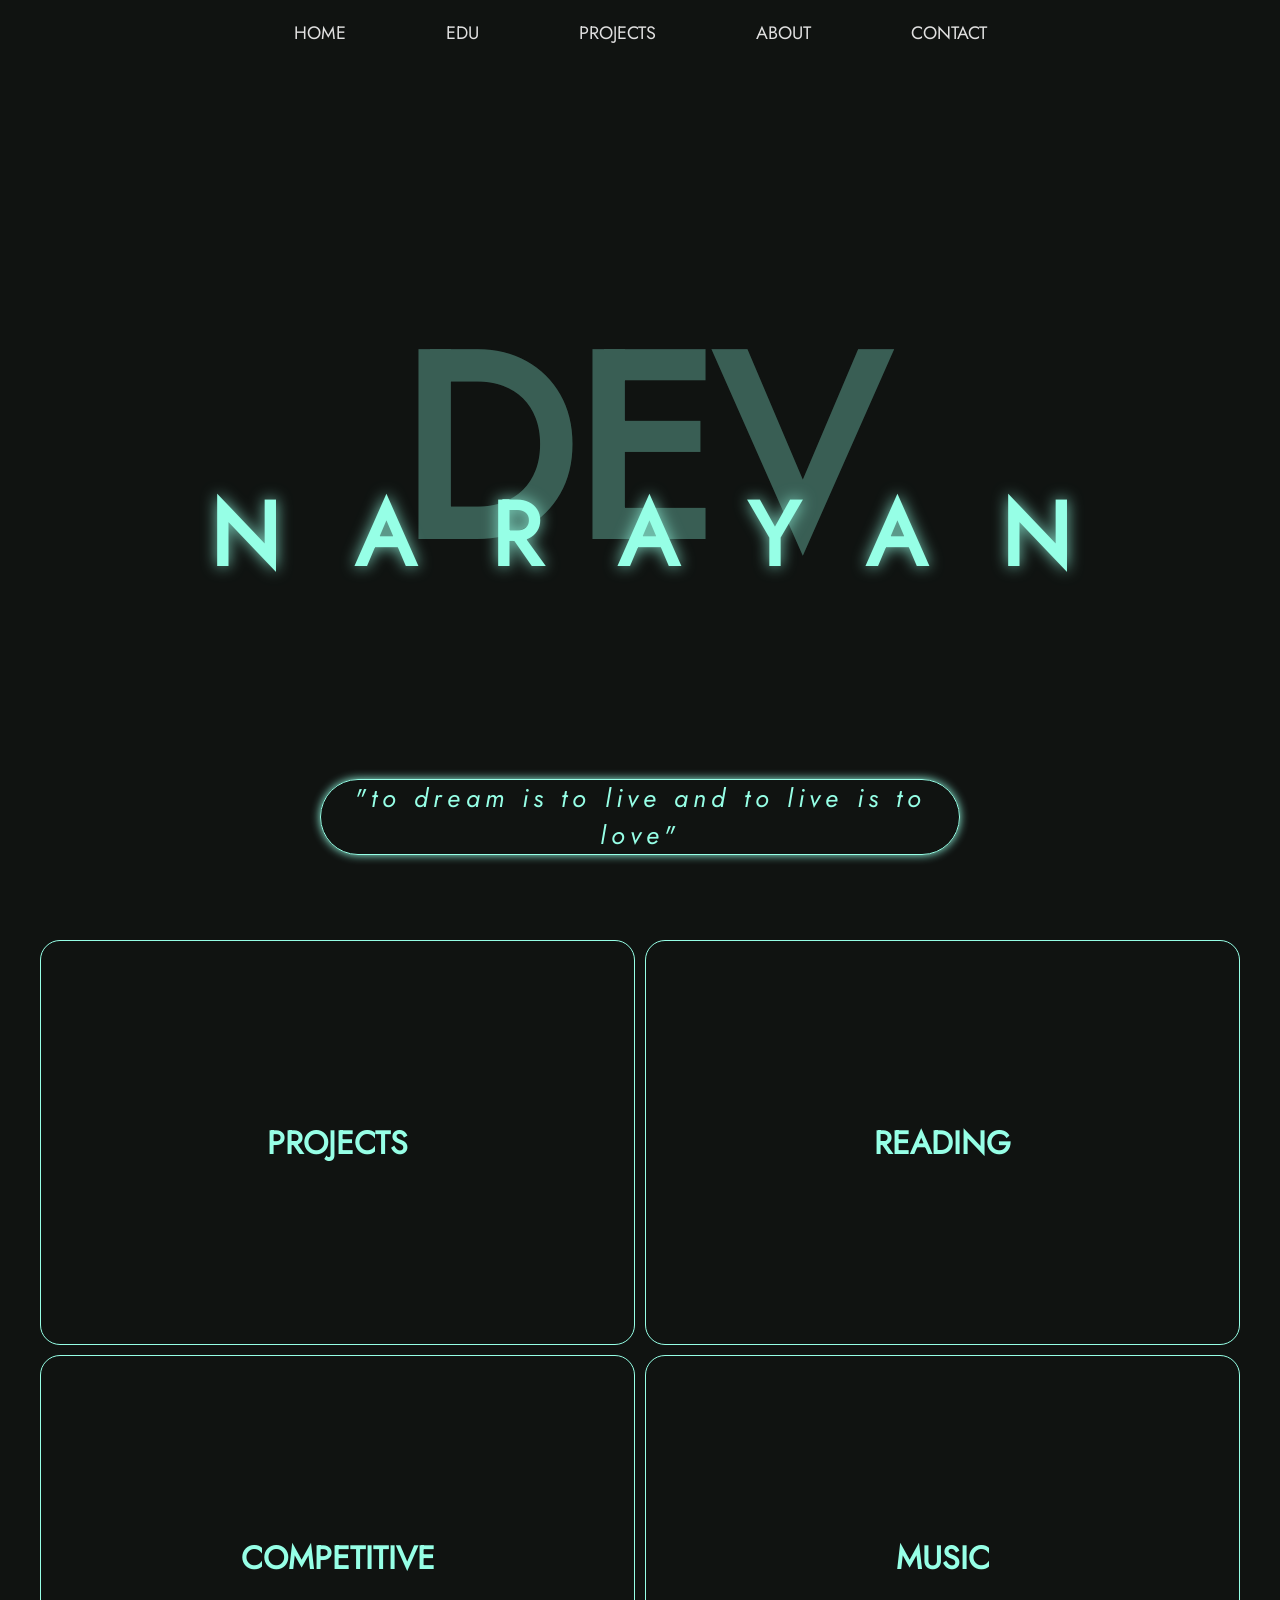
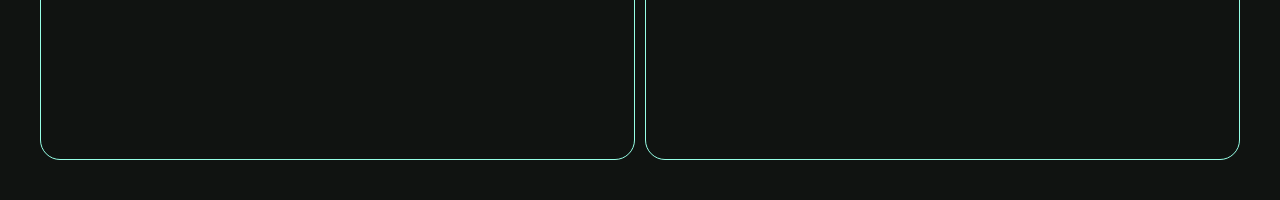
<file: docs/index.html>
<!DOCTYPE html>
<html lang="en">
<head>
    <meta charset="UTF-8">
    <link rel="stylesheet" href="style.css">
    <meta name="viewport" content="width=device-width, initial-scale=1.0">
    <title>Dev Narayan U </title>
</head>
<body class="home-page"></body>
    <nav class="nav">
        <ul class="links">
            <li>
                <a class ="linkin" href="index.html">HOME</a>

            </li>
            <li>
                <a class="linkin" href="edu.html">EDU</a>
            </li>
            <li>
                <a href="projects.html" class="linkin">PROJECTS</a>
            </li>
            <li>
                <a href="about.html" class="linkin">ABOUT</a>
            </li>
            <li>
                <a href="contact.html" class="linkin">CONTACT</a>

            </li>

        </ul>
    </nav>
    <div class="home">
        <div class="DEV">
            <h1 class="h1dev">DEV</h1>

        </div>
        <div class="U">
            <h1 class="h1u" style="display:flex;justify-content: center;color: #E0E0E0;">
                <sub>_</sub><sup>-</sup>!|!<sup>-</sup><sub>_</sub>
            </h1>
        </div>
        <div class="NARAYAN">
            <h1 class="h1narayan">
                NARAYAN
            </h1>
        </div>
        <div id="scroll"></div>
        <div class="hquote">
            <p class="quote">"to dream is to live and to live is to love"
                
            </p>

        </div>
    </div>
    <div class="home2">    
        <div class="box1">
        <h1>
            PROJECTS
        </h1>
        </div>
         <div class="box2">
<h1>READING</h1>
        </div>
        
        <div class="box3">
          <h1>COMPETITIVE</h1>  
        </div>
        <div class="box4">
        <h1>MUSIC</h1>
        </div>
    </div>
    


</body>
</html>
</file>
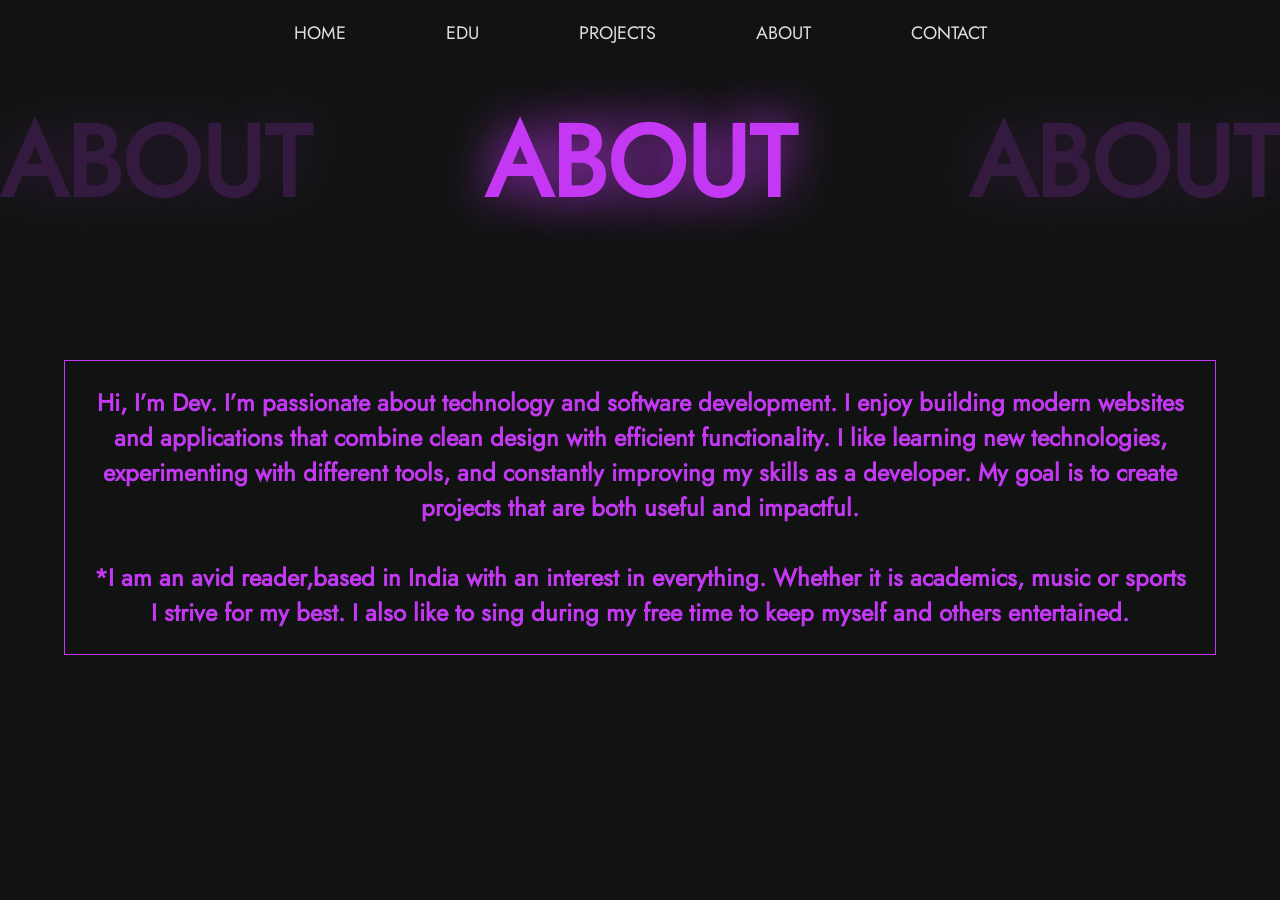
<file: docs/about.html>
<!DOCTYPE html>
<html lang="en">
<head>
    <meta charset="UTF-8">
    <link rel="stylesheet" href="style.css">
    <meta name="viewport" content="width=device-width, initial-scale=1.0">
    <title>Dev Narayan U</title>
</head>
<body class="about-page">
    <nav class="nav">
        <ul class="links">
            <li>
                <a class ="linkinabout" href="index.html">HOME</a>

            </li>
            <li>
                <a class="linkinabout" href="edu.html">EDU</a>
            </li>
            <li>
                <a href="projects.html" class="linkinabout">PROJECTS</a>
            </li>
            <li>
                <a href="about.html" class="linkinabout">ABOUT</a>
            </li>
            <li>
                <a href="contact.html" class="linkinabout">CONTACT</a>

            </li>

        </ul>
    </nav>
    <div class="about">
        <div class="U">
            <h1 class="h1u" style="display:flex;justify-content: center;color: #E0E0E0;">
                <sub>_</sub><sup>-</sup>!|!<sup>-</sup><sub>_</sub>
            </h1>
        </div>
    <div class="wrappercenter">
        <div class="aboutcenter">
            <h1 class="h1about">ABOUT</h1>
        </div>
    </div>
    <div class="wrapperleft">
        <div class="aboutleft">
            <h1 class="h1about">ABOUT </h1>
        </div>
    </div>
    <div class="wrapperright">
        <div class="aboutright">
            <h1 class="h1about">ABOUT </h1>
        </div>
    </div>

    <div class="me">
        <h2 class="pme">
           Hi, I’m Dev. I’m passionate about technology and software development. I enjoy building modern websites and applications that combine clean design with efficient functionality.

I like learning new technologies, experimenting with different tools, and constantly improving my skills as a developer. My goal is to create projects that are both useful and impactful.
<br><br>*I am an avid reader,based in India with an interest in everything. Whether it is  academics, music or sports I strive for my best. I also like to sing during my free time to keep myself and others entertained.</h2>
    </div>
    </div>


</body>
</html>
</file>
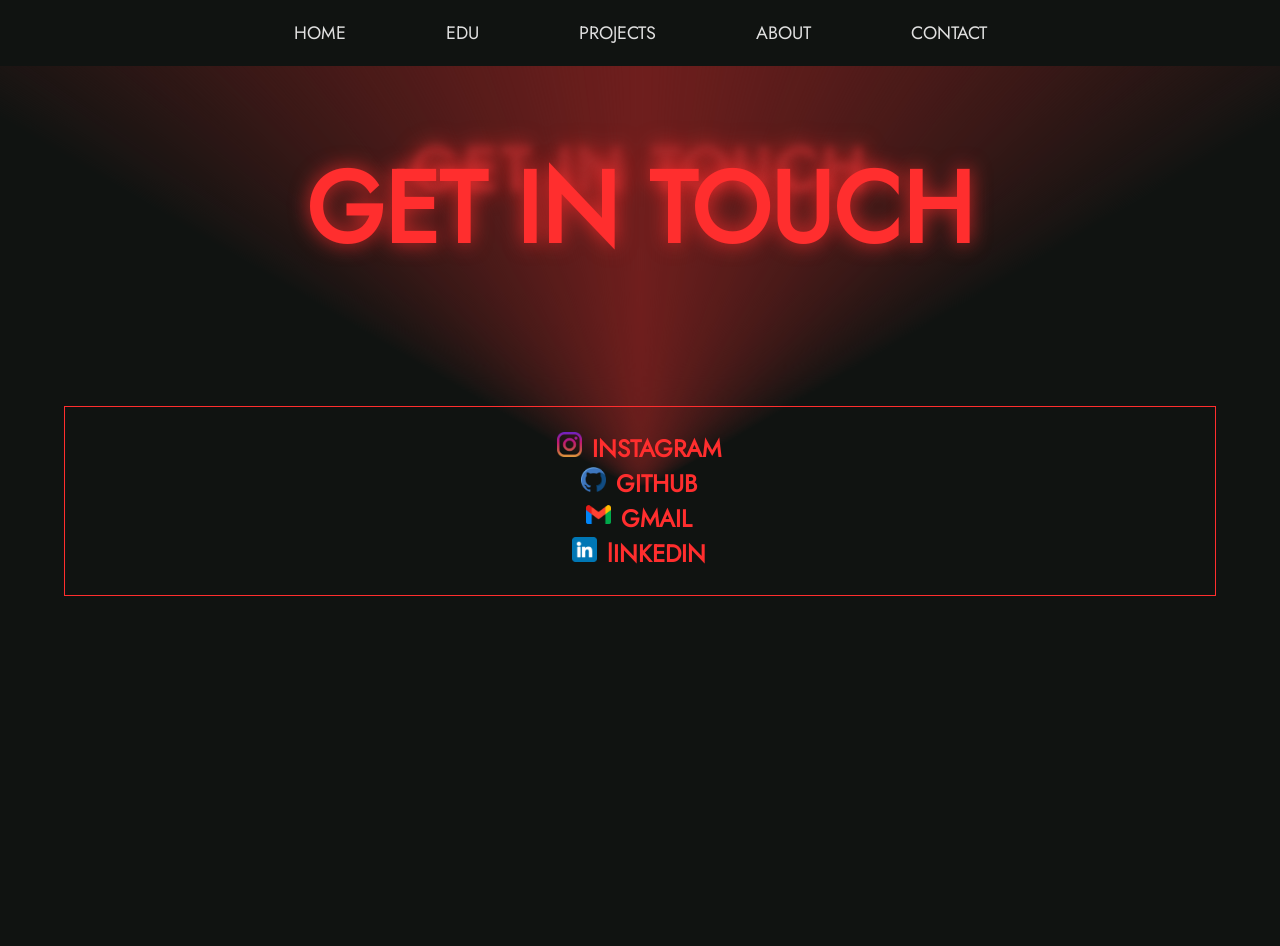
<file: docs/contact.html>
<!DOCTYPE html>
<html lang="en">
<head>
    <meta charset="UTF-8">
    <link rel="stylesheet" href="style.css">
    <meta name="viewport" content="width=device-width, initial-scale=1.0">
    <title>Dev Narayan U</title>
</head>
<body class="contact-page">
    <nav class="nav">
        <ul class="links">
            <li>
                <a class ="linkincontact" href="index.html">HOME</a>

            </li>
            <li>
                <a class="linkincontact" href="edu.html">EDU</a>
            </li>
            <li>
                <a href="projects.html" class="linkincontact">PROJECTS</a>
            </li>
            <li>
                <a href="about.html" class="linkincontact">ABOUT</a>
            </li>
            <li>
                <a href="contact.html" class="linkincontact">CONTACT</a>

            </li>
            

        </ul>
    </nav>
    <div class="contact">
        <div class="U">
            <h1 class="h1u" style="display:flex;justify-content: center;color: #E0E0E0;">
                <sub>_</sub><sup>-</sup>!|!<sup>-</sup><sub>_</sub>
            </h1>
        </div>

    <div class="wrappercontact">
        <div class="contactcenterb">
            <h1 class="h1contact2">GET IN TOUCH</h1>

        </div>
        <div class="contactcenterf">
            <h1 class="h1contact">GET IN TOUCH</h1>
        </div>

    
        <div class="contactdiv">

        <h2 class="logo">
            <a href="" class="contalogo"><img src="logo/instagram.png" alt=""> INSTAGRAM </a>
        </h2>
        <h2 class="logo">
            <a class="contalogo" href="https://github.com/DevNarayanU"><img src="logo/github.png" alt=""> GITHUB </a>
        </h2>
        <h2 class="logo">
            <a class="contalogo" href="mailto:devnarayan1204@gmail.com"><img src="logo/gmail.png" alt=""> GMAIL</a>
        </h2>
        <h2 class="logo">
            <a class="contalogo" href="https://www.linkedin.com/in/dev-narayan-u-2291023aa/"><img src="logo/linkedin.png" alt=""> lINKEDIN</a>
        </h2>
        
        </div >
        <div class="pool">
    </div>
    </div>
    </div>


</body>
</html>
</file>
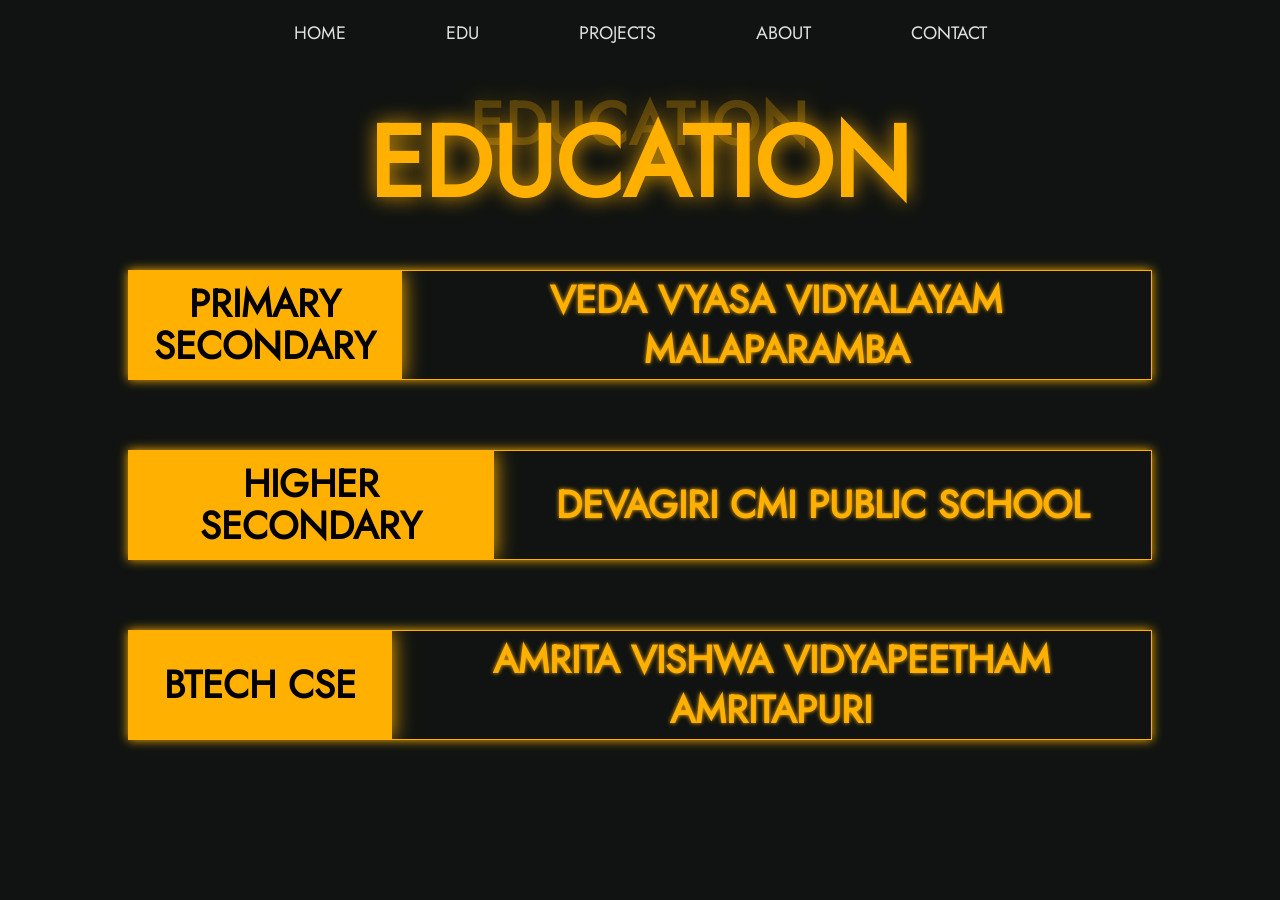
<file: docs/edu.html>
<!DOCTYPE html>
<html lang="en">
<head>
    <meta charset="UTF-8">
    <link rel="stylesheet" href="style.css">
    <meta name="viewport" content="width=device-width, initial-scale=1.0">
    <title>Dev Narayan U</title>
</head>
<body class="edu-page">
    <nav class="nav">
        <ul class="links">
            <li>
                <a class ="linkinedu" href="index.html">HOME</a>

            </li>
            <li>
                <a class="linkinedu" href="edu.html">EDU</a>
            </li>
            <li>
                <a href="projects.html" class="linkinedu">PROJECTS</a>
            </li>
            <li>
                <a href="about.html" class="linkinedu">ABOUT</a>
            </li>
            <li>
                <a href="contact.html" class="linkinedu">CONTACT</a>

            </li>

        </ul>
    </nav>
    <div class="edu">
                <div class="U">
            <h1 class="h1u" style="display:flex;justify-content: center;color: #E0E0E0;">
                <sub>_</sub><sup>-</sup>!|!<sup>-</sup><sub>_</sub>
            </h1>
        </div>
        <div class="educationtop">
            <h1 id="h1edu">
                EDUCATION
            </h1>
        </div>
        <div class="educationback">
            <h1 id ="h1edub">
                EDUCATION
            </h1>
        </div>

        <div class="wrapper1">
            <a class="mapsofschools" href="https://www.google.com/maps/place/Vedavyasa+Vidyalayam/@11.2946875,75.7905077,14.63z/data=!4m6!3m5!1s0x3ba65ea2842ba235:0x5fc94ac60e5cb987!8m2!3d11.2916966!4d75.7979608!16s%2Fg%2F1tjdvbf4?entry=ttu&g_ep=EgoyMDI2MDMxMS4wIKXMDSoASAFQAw%3D%3D">
            <div class="first" >
                <h1>PRIMARY SECONDARY</h1>
            </div>
            <div class="second">
                <h1>VEDA VYASA VIDYALAYAM MALAPARAMBA</h1>
            </div>
            </a>
        </div>
        <div class="wrapper2">
            <a class="mapsofschools" href="https://www.google.com/maps/place/Devagiri+CMI+Public+School/@11.262659,75.835783,17z/data=!3m1!4b1!4m6!3m5!1s0x3ba65b18c18c036d:0xbd5f32a7a0f042eb!8m2!3d11.262659!4d75.835783!16s%2Fg%2F124yqzwn9?entry=ttu&g_ep=EgoyMDI2MDMxMS4wIKXMDSoASAFQAw%3D%3D">
            <div class="first">
                <h1>HIGHER SECONDARY</h1>
            </div>
            <div class="second">
                <h1>DEVAGIRI CMI PUBLIC SCHOOL </h1>
            </div>
        </div>
        <div class="wrapper3">
            <a class="mapsofschools" href="https://www.google.com/maps/place/Amrita+Vishwa+Vidyapeetham,+Amritapuri/@9.093937,76.4918194,17z/data=!3m1!4b1!4m6!3m5!1s0x3b0602e7b4a2049d:0x3af3246b5138db0f!8m2!3d9.093937!4d76.4918194!16s%2Fg%2F1tfz_hyb?entry=ttu&g_ep=EgoyMDI2MDMxMS4wIKXMDSoASAFQAw%3D%3D">
            <div class="first">
                <h1>BTECH CSE</h1>
            </div>
            <div class="second">
                <h1>AMRITA VISHWA VIDYAPEETHAM AMRITAPURI</h1>
            </div>
        </div>
    </div>
    
    


</body>
</html>
</file>
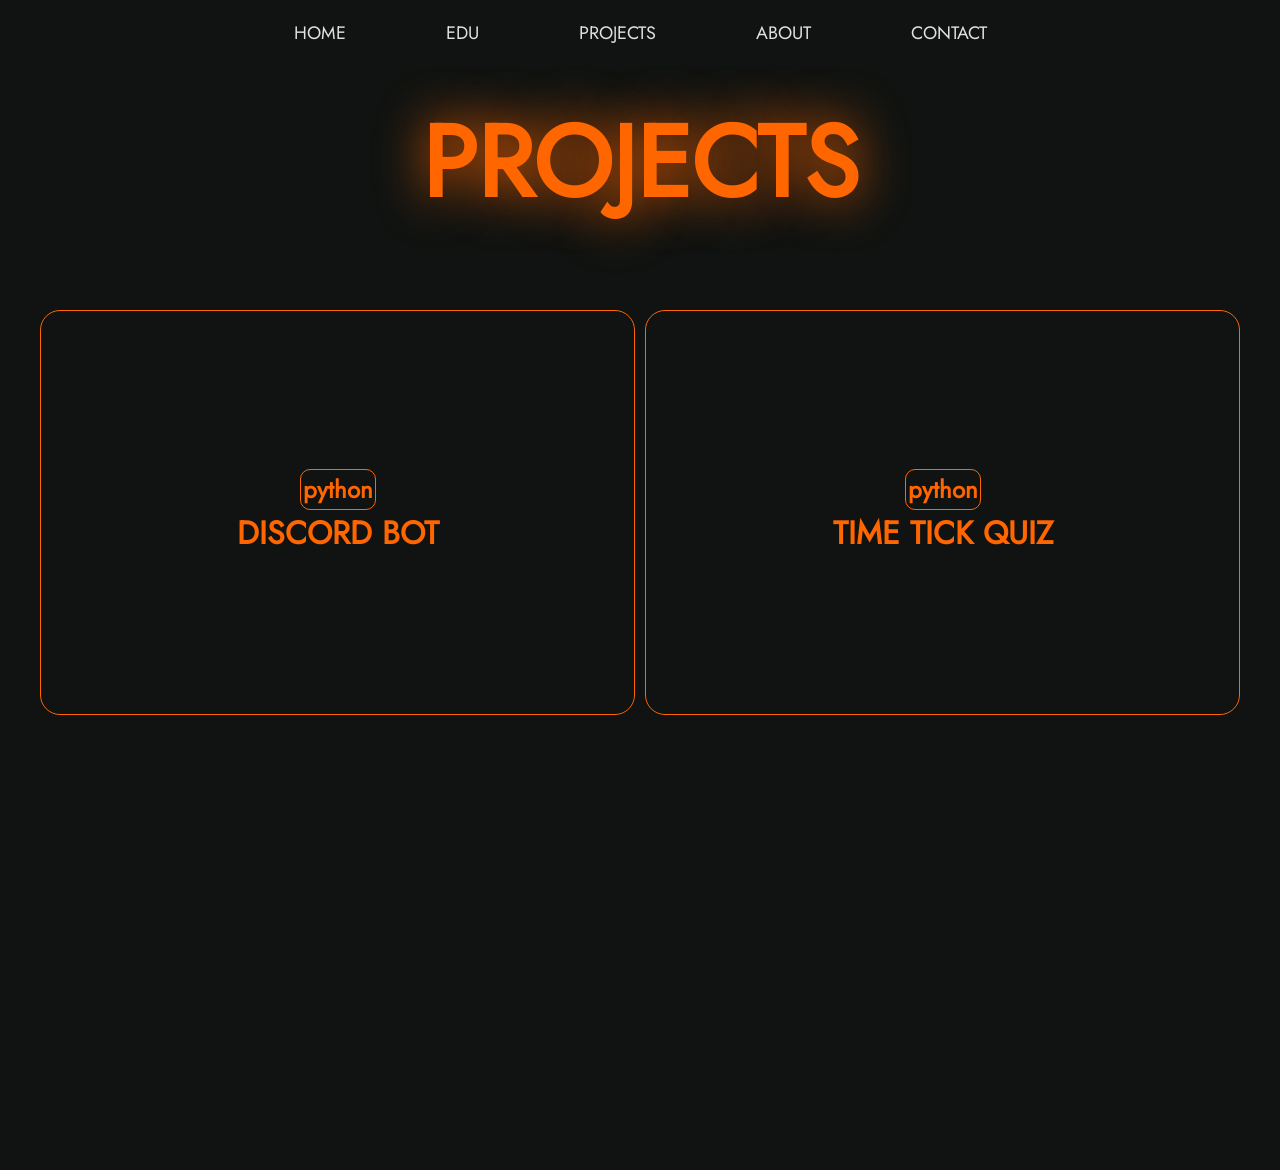
<file: docs/projects.html>
<!DOCTYPE html>
<html lang="en">
<head>
    <meta charset="UTF-8">
    <link rel="stylesheet" href="style.css">
    <meta name="viewport" content="width=device-width, initial-scale=1.0">
    <title>Dev Narayan U</title>
</head>
<body class="home-page">
    <nav class="nav">
        <ul class="links">
            <li>
                <a class ="linkinprojects" href="index.html">HOME</a>

            </li>
            <li>
                <a class="linkinprojects" href="edu.html">EDU</a>
            </li>
            <li>
                <a href="projects.html" class="linkinprojects">PROJECTS</a>
            </li>
            <li>
                <a href="about.html" class="linkinprojects">ABOUT</a>
            </li>
            <li>
                <a href="contact.html" class="linkinprojects">CONTACT</a>

            </li>

        </ul>
    </nav>
    <div class="project">
        
    <div class="projectcenter">
        <div class="titleproject">
            <h1 class="h1projects">PROJECTS</h1>
        </div>
    </div>
    

    <div class="items">
        <div class="box11">
            <div style="text-decoration: none; border:solid 1px rgb(255, 102, 0);padding: 2px;border-radius: 10px;
"><h2>python</h2></div>
        <h1>        <a class="prolink" href="https://github.com/DevNarayanU/amFOSS-Tasks/tree/main/Task-06">

            DISCORD BOT
                    </a>

        </h1>
        </div>
         <div class="box22">
                        <div style="    border:solid 1px rgb(255, 102, 0);padding: 2px;border-radius: 10px;
"><h2>python</h2></div>

<h1>    <a class="prolink" href="https://github.com/DevNarayanU/amFOSS-Tasks/tree/main/Task-05">
TIME TICK QUIZ</h1>
        </div>
        
        
    </div>

    </div>
</body>
</html>
</file>
<file: docs/style.css>
*{
     font-family: 'jostnav'; 
    margin:0;
    padding: 0;
    box-sizing: border-box;
}

.home-page{
    overflow-y: scroll;
    overflow-x: hidden;
    background-color: rgb(16,19,17);
}
@font-face {
    font-family: 'jostnav';
    src: url(Jost/Jost-VariableFont_wght.ttf);
    font-weight: normal;
    font-style: normal;

}
@font-face {
    font-family: 'jostnavi';
    src: url(Jost/Jost-Italic-VariableFont_wght.ttf);
    font-weight: normal;
    font-style: normal;

}
.nav{
    background-color: rgb(16,19,17);
    overflow-x: hidden;
    top:0%;
    left:0%;
    width: 100vw;
    display: flex;
    align-items: center;
    justify-content: center;
    padding: clamp(10px,2vw,20px) 0;    flex-direction: row;
    flex-wrap: wrap;
    gap:clamp(20px,6vw,10vw);
    position:fixed;
    z-index: 10000;
}

.links{
    display: flex;
    list-style: none;
    
}

li{
    margin:0 clamp(10px,4vw,50px);

}

.linkin:hover,.linkinedu:hover,.linkinabout:hover,.linkincontact:hover,.linkinprojects:hover{
    font-size:clamp(14px,2vw,20px);
    
    text-shadow: 0 0 20px rgba(150, 255, 230, 0.7);
    color:rgba(150, 255, 230, 1);
    font-weight: bolder;
}

.linkin,.linkinabout,.linkinedu,.linkincontact,.linkinprojects{
    font-size: clamp(12px,1.5vw,18px);
    transition: font-weight 0.3s ease-in,
        color 0.3s ease-in-out,
        font-size 0.3s ease-in-out,
        text-shadow 0.3s ease-in-out;
    text-decoration: none;
    font-family: 'jostnav';
    color:#E0E0E0;
    font-weight: lighter;
}

.home-page .home{
    /* overflow: hidden; */
    width: 100vw;
    height: 100vh;
    position: relative;
    
}
/* home */

.DEV,.NARAYAN {
    height:100vh;
    width: 100vw;
    overflow: hidden;
    display: flex;
    position: absolute;
    align-items:center;
    justify-content: center;
    flex-wrap: wrap;
    opacity: 1;
    

}
.DEV{z-index: 1;opacity: 1; }
.NARAYAN{z-index:5;}



.h1narayan{
    
    width:auto;
    transform: translate(0,30%);
    font-size: clamp(28px,7vw,120px);
    letter-spacing: clamp(10px,6vw,8vw);
    text-indent:clamp(10px,6vw,8vw);
    font-family: 'jostnav';
    color:rgba(150, 255, 230, 1);
    justify-content: center;
    text-align: center;
    text-shadow: 0 0 15px rgba(150, 255, 230, 0.8);
}
.h1dev{
    font-size:clamp(80px,20vw,300px);
    
    color:rgba(150, 255, 230, 0.15);
    justify-content: center;
    text-align: center;
    text-shadow: 0 0 0.5px rgba(150, 255, 230, 0.2);

}


.hquote{
    box-shadow:0 0 10px rgba(150, 255, 230, 1);
    border: solid 0.2px rgba(150, 255, 230, 1) ;
    border-radius: 40px;
    z-index: 6;
    position:absolute;
    bottom:5vh;
    left: 50%;
    transform: translate(-50%);
    justify-content: center;
    align-items: center;
}
.quote{
    font-size: clamp(14px,2vw,32px);
    font-family: 'jostnavi';
    color: rgba(150, 255, 230, 1);
    font-weight: 200;
    font-style: italic;
    letter-spacing: clamp(2px,0.2em,6px);
    text-transform:lowercase;
    text-align: center;
}
.h1dev,.h1narayan,.quote{
    pointer-events: none;
    transition:
    font-size 0.6s ease-in-out,
    color 0.6s ease-in-out,
    text-shadow 0.6s ease-in-out,
    letter-spacing 0.6s ease-in-out,
    text-indent 0.6s ease-in-out;
}
.home:hover .DEV{z-index: 5;}
.home:hover .NARAYAN{z-index: 2;}
.home:hover .h1dev{
    width:auto;
    font-size: clamp(28px,7vw,120px);
    letter-spacing: clamp(10px,6vw,8vw);
    text-indent:clamp(10px,6vw,8vw);
    font-family: 'jostnav';
    color:rgba(150, 255, 230, 1);
    justify-content: center;
    text-align: center;
    text-shadow: 0 0 15px rgba(150, 255, 230, 0.8);
}

.home:hover .h1narayan{
    font-size:clamp(50px,14vw,280px);
    color:rgba(150, 255, 230, 0.15);
    justify-content: center;
    text-align: center;
    text-shadow: 0 0 0.5px rgba(150, 255, 230, 0.2);

}
.home:has(.hquote:hover) .quote{
    color:rgba(150, 255, 230, 1);
}
.home:has(.hquote:hover) .h1dev,.home:has(.hquote:hover) .h1narayan{
    width:auto;
    font-size: clamp(28px,6vw,120px);
    letter-spacing: clamp(10px,6vw,8vw);
    
    text-indent:clamp(10px,6vw,8vw);
    color:rgba(150, 255, 230, 1);
    justify-content: center;
    text-align: center;
    text-shadow: 0 0 15px;
}

/* home2 */
.home2{
    display: grid;

    grid-template-columns: 1fr 1fr;
    grid-template-rows: 1fr 1fr;
    width:100vw;
    gap:10px;
    overflow: hidden;
    height:100vh ;
    padding:40px;
}

@media screen and (max-width:550px) {
    .home2{
        grid-template-columns: 1fr;
    }
}

.box1,.box2,.box3,.box4{
    display: flex;
    text-align: center;
    justify-content: center;
    align-items: center;
    color:rgba(150, 255, 230, 1);
    transition: background-color 0.4s ease-in,
    color 0.8s ease-in,
    text-shadow 0.8s ease-in,
    font-weight 0.8s ease-in;
    font-weight: 100;
    background-color: rgb(16,19,17);
    column-gap: 10px;
    border-radius: 20px;
    position: relative;
    border:solid 1px rgba(150, 255, 230, 1);
}

.box1:hover,.box2:hover,.box3:hover,.box4:hover{
    display: flex;
    text-shadow: 0 0 15px rgba(150, 255, 230, 1);
    background-color:rgba(124,255,217,0.15);
    font-weight: 200;
    color:rgba(150, 255, 230, 1);

    column-gap: 10px;
    border-radius: 20px;
    position: relative;
    border:solid 1px rgba(150, 255, 230, 1)
}

/* edu */

.linkinedu:hover{
    text-shadow: 0 0 20px rgba(255, 176, 0, 0.7);
    color:rgb(255, 176, 0);
}


.edu-page {
    overflow-y: scroll;
    overflow-x: hidden;
    background-color: rgb(16,19,17);

}

.educationtop,.educationback{
    transition: filter 0.5s ease-in-out ;
    width:100vw;
    height: 90vh;
    top:10vh;
    display: flex;
    justify-content: center;
    position:absolute;
    text-shadow: 0 0 20px rgb(255, 176, 0,0.8);;
}
.educationback{
    top:9vh;
  
}
#h1edub{
    font-size:clamp(20px,5vw,60px);
    color:rgb(255, 176, 0);
    opacity:0.3;
    letter-spacing: 0.1rem;
}
#h1edu{
    font-size: clamp(30px,10vw,100px);
    color:rgb(255, 176, 0);

}
.wrapper1,.wrapper2,.wrapper3{
    z-index: 10;
    transition: filter 0.5s ease-in-out;
    top:clamp(250px,30vh,400px);
    width: clamp(300px,80vw,1200px);
    left:50%;
    transform: translateX(-50%);
    display: flex;
    border:1px solid rgb(255, 176, 0);
    border-collapse: separate;
    box-shadow: 0 0 10px rgb(255, 176, 0);
    position: absolute;
    overflow: hidden;
}
.mapsofschools{
    display: contents;
    text-decoration: none;
}
.edu:has(.wrapper1:hover) .wrapper2,
.edu:has(.wrapper1:hover) .wrapper3,
.edu:has(.wrapper1:hover) .educationback,
.edu:has(.wrapper1:hover) .educationtop{filter:blur(10px)}

.edu:has(.wrapper2:hover) .wrapper1,
.edu:has(.wrapper2:hover) .wrapper3,
.edu:has(.wrapper2:hover) .educationback,
.edu:has(.wrapper2:hover) .educationtop{filter:blur(10px)}

.edu:has(.wrapper3:hover) .wrapper1,
.edu:has(.wrapper3:hover) .wrapper2,
.edu:has(.wrapper3:hover) .educationback,
.edu:has(.wrapper3:hover) .educationtop{filter:blur(10px)}

.wrapper2{top:clamp(400px,50vh,600px);}
.wrapper3{top:clamp(550px,70vh,800px);}
.first{
    width:clamp(100px,25vw,280px);
    height:clamp(60px,12vh,120px);
    display: flex;
    padding: 0 10px;
    text-align: center;
    font-size: clamp(0.5rem,1.5vw,1.2rem);
    color: black;
    justify-content: center;
    align-items: center;
    background-color: rgb(255, 176, 0);
    flex-shrink: 1;
    flex-grow: 1;
    line-height: 1.1;
    box-shadow: 0 0 20px rgb(255, 176, 0);;
}
.second{
    flex-grow: 1;
    line-height: 1.3;
    padding:0 20px;
    font-size: clamp(0.5rem,1.5vw,1.2rem);
    text-shadow: 0 0 4px;
    color:rgb(255, 176, 0);
    display: flex;
    justify-content: center;
    align-items: center;
    text-align: center;
}
/* about  */
.about-page{
    overflow-y: scroll;
    overflow-x: hidden;
    background-color: rgb(16,19,17);
}


.linkinabout:hover{
    font-size:clamp(14px,2vw,20px);
    
    text-shadow: 0 0 20px rgba(196, 56, 243, 0.7);
    color:rgb(196, 56, 243);
    font-weight: bolder;
}


@media screen and (max-width:350px){
    .wrappercenter,.wrapperleft,.wrapperright{
    display: flex;
}
.wrappercenter{
    justify-content: center;

}
.wrapperright{
    justify-content: right;
    opacity: 0;
}
.wrapperleft{
    justify-content: left;
    opacity: 0;
}
.aboutcenter,.aboutleft,.aboutright{
    height: 90vh;
    top:10vh;
    display: flex;
    justify-content: center;
    position:absolute;
    text-shadow: 0 0 20px rgb(196, 56, 243);

}

}
    
@media screen and (min-width:350px){
    .wrappercenter,.wrapperleft,.wrapperright{
    display: flex;
}
.wrappercenter{
    justify-content: center;

}
.wrapperright{
    justify-content: right;
    opacity: 0.2;
}
.wrapperleft{
    justify-content: left;
    opacity: 0.2;
}
.aboutcenter,.aboutleft,.aboutright{
    height: 90vh;
    top:10vh;
    display: flex;
    justify-content: center;
    position:absolute;
    text-shadow: 0 0 50px rgb(196, 56, 243);

}

}
    

.h1about{
    font-size: clamp(30px,10vw,100px);
    color:rgb(196, 56, 243);
    filter: blur(0%);
    transition: text-shadow 0.5s ease-in,
    filter 0.5s ease-in;

}
.me{
    transition: box-shadow 0.5s ease-in-out,
    text-shadow 0.5s ease-in-out;
    z-index: 10;
    padding:1.5em;
    top:clamp(250px,40vh,400px);
    width: clamp(310px,90vw,1200px);
    left:50%;
    transform: translateX(-50%);
    color: rgb(196, 56, 243);
    border:1px solid rgb(196, 56, 243);
    border-collapse: separate;
    position: absolute;
    overflow: hidden;
    text-align: center;
}
.me:hover{

    
    text-shadow: 0 0 5px rgba(196, 56, 243,0.7) ;
    box-shadow: 0 0 20px rgb(196, 56, 243);

}

.about:has(.me:hover) .h1about{
    filter: blur(10px);
    text-shadow: none;

}
/* contact */

.contact-page{
    overflow-y: scroll;
    overflow-x: hidden;
    background-color: rgb(16,19,17);
}


.linkincontact:hover{
    text-shadow: 0 0 20px rgba(255,46,46, 0.7);
    color:rgb(255,46,46);
}



.h1contact{
    font-size: clamp(30px,10vw,100px);
    /* text-shadow: 0 0 20px rgba(255,46,46, 0.8); */
    color:rgb(255,46,46);
    filter: blur(0%);
    transition: text-shadow 0.5s ease-in,
    filter 0.5s ease-in;
    z-index: 5;
}
.h1contact2{
    /* opacity:0.3; */
    letter-spacing: 0.3rem;
    z-index: 4;
    font-size:clamp(20px,5vw,60px);
    /* text-shadow: 0 0 20px rgba(255,46,46, 0.4); */
    color:brown;
    filter: blur(4px);
    transition: text-shadow 0.5s ease-in,
    filter 0.5s ease-in;

}

.contactdiv{
    transition: box-shadow 0.5s ease-in-out,
    text-shadow 0.5s ease-in-out;
    z-index: 10;
    padding:1.5em;
    top:clamp(250px,40vh,400px);
    width: clamp(310px,90vw,1200px);
    left:50%;
    transform: translateX(-50%);
    color:rgb(255,46,46);
    border:1px solid rgb(255,46,46);
    border-collapse: separate;
    position: absolute;
    overflow: hidden;
    text-align: center;
}
.contactcenterb,.contactcenterf{
    transition: filter 0.5s ease-in-out ;
    width:100vw;
    height: 90vh;
    top:10vh;
    display: flex;
    justify-content: center;
    position:absolute;
    text-shadow: 0 0 20px rgba(255,46,46,0.8);;
}
.contactcenterb{
    top:9vh;
  
}
.wrappercontact{
    position: absolute;
    width:100vw;
    height: 100vh;
    perspective: 10px;
    display: flex;
    justify-content: center;
}
img{
    height:25px;
    position: relative;
    right: 3px;
}
.contalogo{
    text-decoration: none;
    color:rgb(255,46,46);

}


.logo:hover{

    padding: 10px;
    box-shadow: 0 0 20px rgb(255,46,46);
    text-shadow: 0 0 20px rgba(255,46,46, 0.7);
    color:rgb(255,46,46);
    border-radius: 20px;
}
.pool{
    position:absolute;
    height:60vh;
    top:-5%;
    width:clamp(300px,60vw,900px);
    background:radial-gradient(
        ellipse at center,
        rgba(255,46,46,0.4) 0%,
        rgba(255,46,46,0.1) 50%,
        transparent 70%);
    transform: rotateX(80deg);
    z-index: 1;
}

/* projects */

.linkinprojects:hover{
    text-shadow: 0 0 20px rgba(255, 102, 0, 0.7);
    color: rgb(255, 102, 0)}

.project{
    flex-direction: column;
    display: flex;
    justify-content: center;
}

.h1projects{
        font-size: clamp(30px,10vw,100px);
    color: rgb(255, 102, 0);
    filter: blur(0%);
    transition: text-shadow 0.5s ease-in,
    filter 0.5s ease-in;


}
.projectcenter{
    text-shadow: 0 0 50px rgb(255, 102, 0);
    height: 30vh;
    top:10vh;
    display: flex;
    justify-content: center;
    position:relative;
    display: flex;
    justify-content: center;
}
.items{
    display: grid;
    grid-template-columns: 1fr 1fr;
    grid-template-rows: 1fr 1fr;
    width:100vw;
    gap:10px;
    overflow: hidden;
    height:100vh ;
    position: relative;
    padding:40px;
}
.box11,.box22{
    transition: text-shadow 0.5s ease-in-out,
                font-weight 0.5s ease-in-out,
                box-shadow 0.5s ease-in-out,
                ;
      display: flex;
      flex-direction: column;
    text-align: center;
    justify-content: center;
    align-items: center;
    color: rgb(255, 102, 0);
    transition: background-color 0.4s ease-in,
    color 0.8s ease-in,
    text-shadow 0.8s ease-in,
    font-weight 0.8s ease-in;
    font-weight: 100;
    background-color: rgb(16,19,17);
    column-gap: 10px;
    border-radius: 20px;
    position: relative;
    border:solid 1px rgb(255, 102, 0);
}

.box11:hover,.box22:hover{
    display: flex;
    text-shadow: 0 0 15px rgba( 255, 102,0, 1);
    font-weight: 200;
    color: rgb(255, 102, 0);
    box-shadow: 0 0 20px ;
    column-gap: 10px;
    border-radius: 20px;
    position: relative;
}
.prolink{
        color: rgb(255, 102, 0);

    text-decoration: none;
}
</file>
